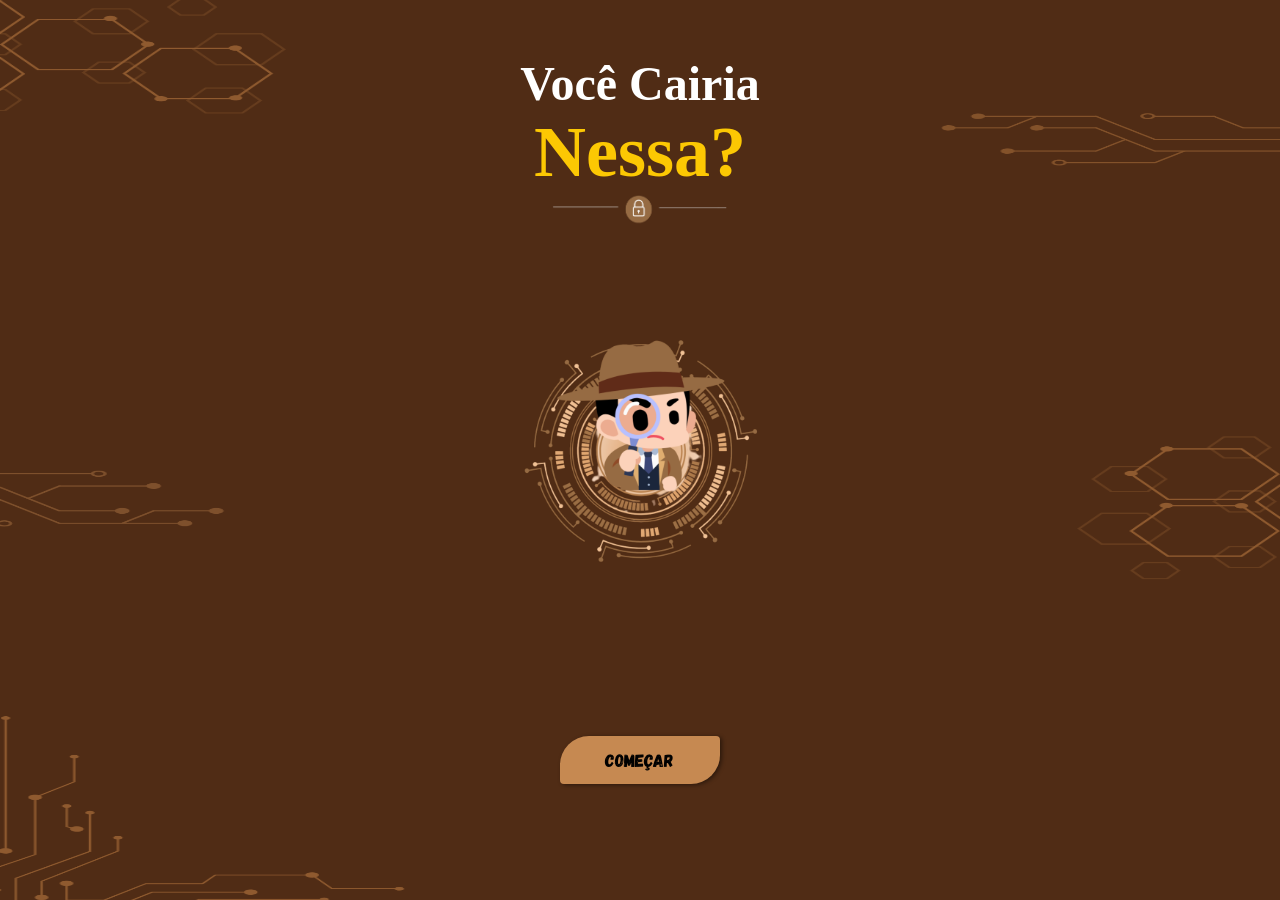
<file: index.html>
<!DOCTYPE html>
<html lang="en">
<head>
    <meta charset="UTF-8">
    <meta name="viewport" content="width=device-width, initial-scale=1.0">
    <link rel="stylesheet" href="src/CSS-style/style.css">
    <link rel="stylesheet" href="src/CSS-style/animate.css">
    <link rel="stylesheet" href="src/CSS-style/style-pages.css">
    <link rel="shortcut icon" href="src/imagens/lupa.ico" type="image/x-icon">
    
    <title>Você cairia nessa?</title>
    
</head>
<body class="inicial-page-background">
    <section class="inicial-page">
       <div class="container grid">
            <div class="text-container">
                <h1>Você Cairia <span>Nessa?</span></h1>
                <img src="src/imagens/cadeado.png"  draggable="false" class="cadeado" alt="imagem de um cadeado com uma linha em cada lado">
            </div>
       </div>
       
        <div class="ilustra-detetive grid">
            <img src="src/imagens//447fc56e-c2ff-4f36-9b94-378351c5968a.png"  draggable="false" class="detetive"  alt="imagem de um detetive com uma lupa na mão procurando algo">
        </div>


        <div class="botao-proxima grid" id="botaocomecar">
            <button><a href="notificacao.html">Começar</a></button>
       </div>
   
    </section>
     <script src="src/javascript/script.js"></script>
</body>
</html>
</file>
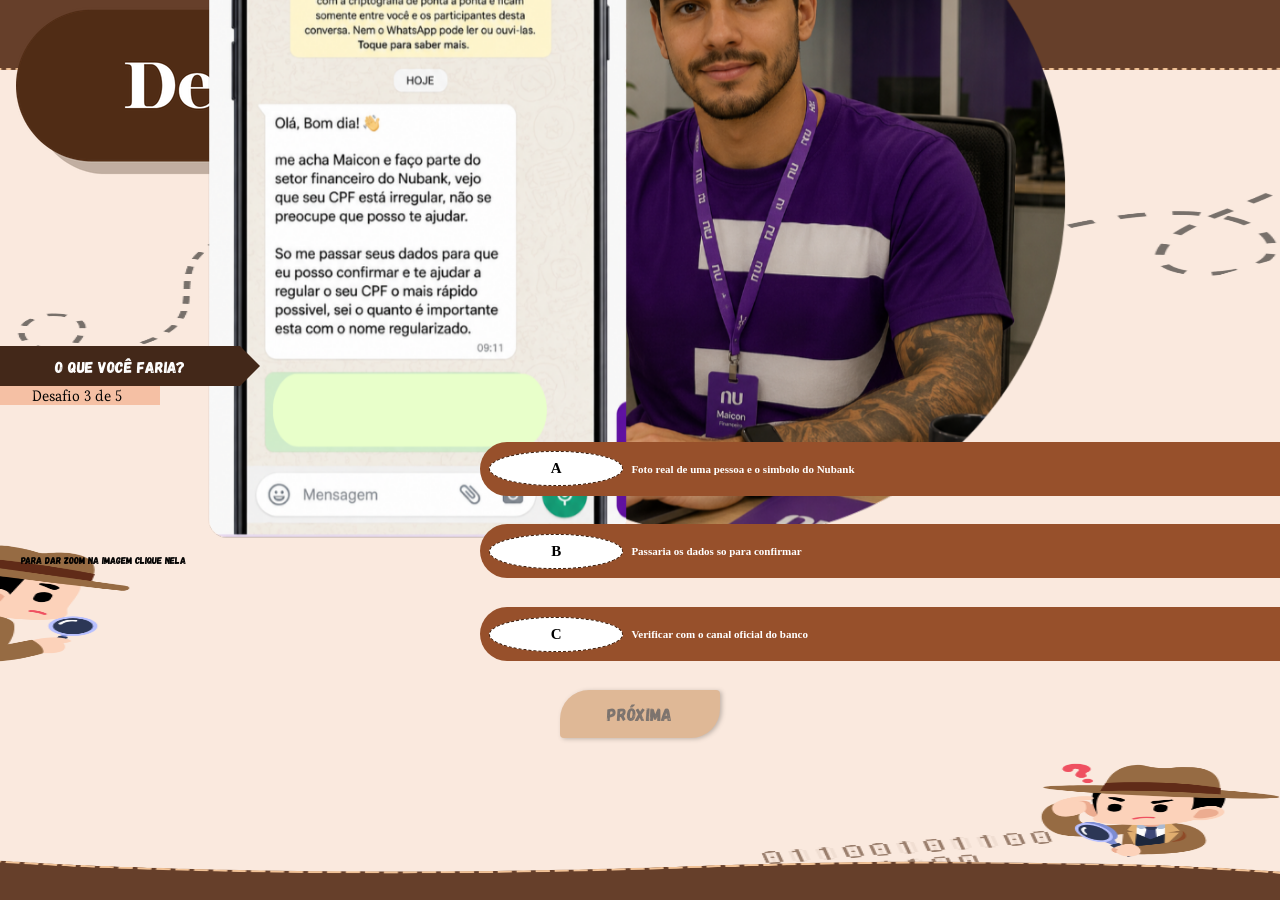
<file: fake-whats.html>
<!DOCTYPE html>
<html lang="en">
<head>
    <meta charset="UTF-8">
    <meta name="viewport" content="width=device-width, initial-scale=1.0">
     <link rel="stylesheet" href="src/CSS-style/style-pages.css">
    <link rel="shortcut icon" href="src/imagens/lupa.ico" type="image/x-icon">
    <title>Você cairia nessa?</title>

</head>
<body class="custom-background">


 <section class="question">
        <section class="principal3-page style-page grid-pages">
        <div class="botao-desafio">
            <img src="src/imagens/botao-desafio.png" alt="botao marrom com o nome desafio e um chapeu de detetive">
        </div>
        
        <div class="notificacao">
            <img src="src/imagens/fake-contato.png" alt="notificação do whatsapp de uma simulação de golpe e a imagem de um homem criado por IA,se passando como funcionário do banco Nubank">
            <p class="zoom-imagem-text">Para dar zoom na imagem clique nela</p>
        </div>

        <div class="bloco-pergunta">            
            <p id="pointer">O que você faria?</p>
            <p class="desafio-numero">Desafio 3 de 5</p>
        </div>
        
            

        <div class="botoes-escolha grid-iguais">

            <div class="botoes-escolha-container">
                <p class="botao-style-escolha evento-botao" id="botao-errado"><span>A</span>Foto real de uma pessoa e o simbolo do Nubank</p>
                <p class="botao-style-escolha evento-botao" id="botao-errado"><span>B</span>Passaria os dados so para confirmar</p>
                <p class="botao-style-escolha evento-botao" id="botao-certo"><span>C</span>Verificar com o canal oficial do banco</p>
                <div class="botao-proxima status-atual-proxima grid-iguais">
                    <button><a href="notificacao4.html">PRÓXIMA</a></button>
                </div>
            </div>
        </div>

        </div>

       
    </section>
    </section>
    
   
    <script src="src/javascript/script.js"></script>
       
</body>
</html>
</file>
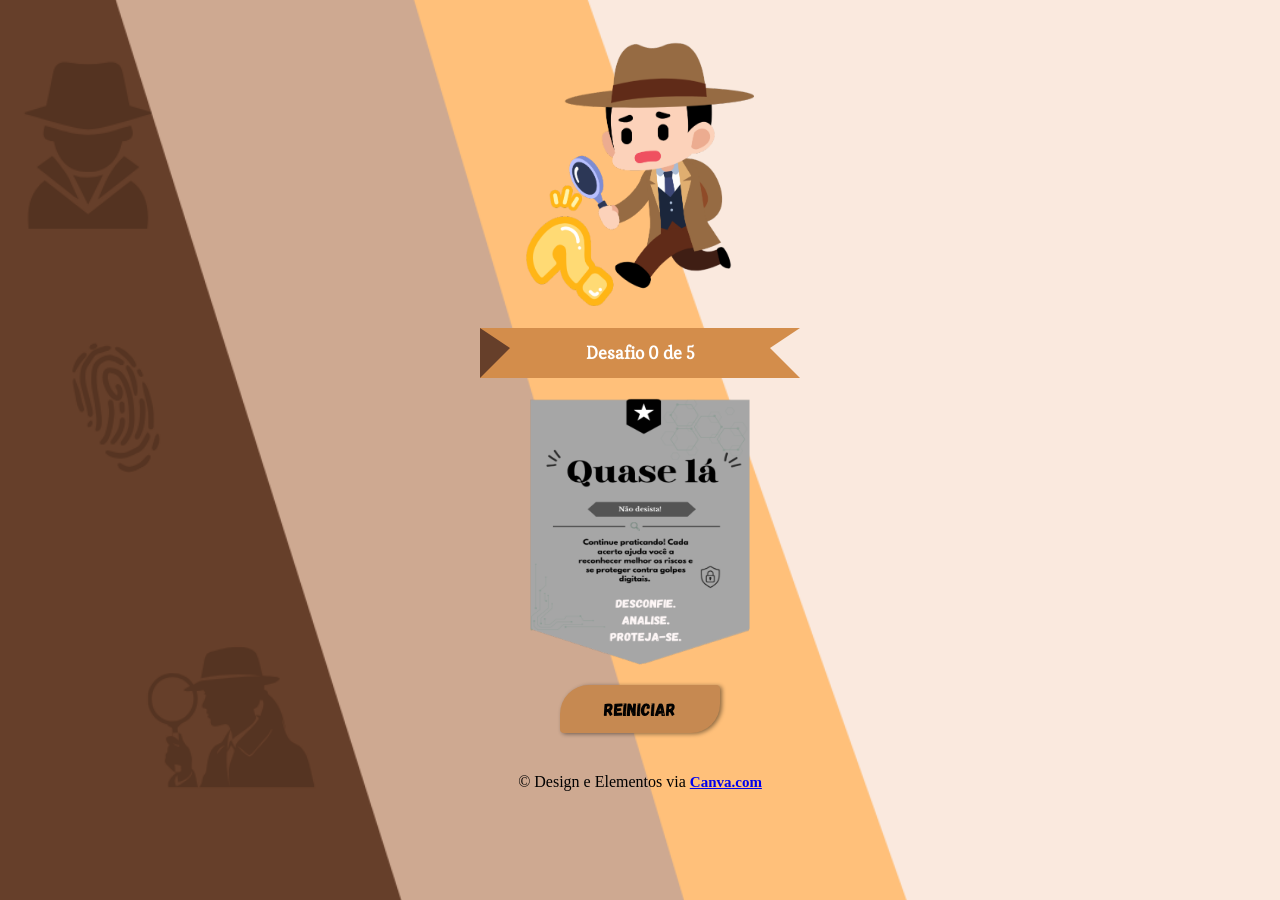
<file: loser.html>
<!DOCTYPE html>
<html lang="en">
<head>
    <meta charset="UTF-8">
    <meta name="viewport" content="width=device-width, initial-scale=1.0">
    <link rel="stylesheet" href="src/CSS-style/style.css">
    <link rel="stylesheet" href="src/CSS-style/style-pages.css">
    <link rel="stylesheet" href="src/CSS-style/animate.css">
    <link rel="icon" href="../src/imagens/lupa.ico" type="image/x-icon">
    <title>Você cairia nessa?</title>
</head>
<body>
    <section class="resultado-geral-container">
        <div class="resultado-geral-box">
            <div class="interrogacao">
                <img src="src/imagens/detetive-interrogacao.png" alt="">
            </div>
             <div class="geral-titulo">
                <h1>Desafio <span id="resultado"></span> de 5</h1>
            </div>

                <div class="geral-message">
                 <img src="src/imagens/loser.png" alt="">
                </div>  

                <div class="botao-proxima" id="reiniciar">
                    <button>Reiniciar</button>
                </div> 
        </div>
        <div id="sessao-creditos">
            © Design e Elementos via <a href="https://www.canva.com/" class="sessao-creditos">Canva.com</a>
        </div>
    </section>

    <script src="src/javascript/script.js"></script>
</body>
</html>
</file>
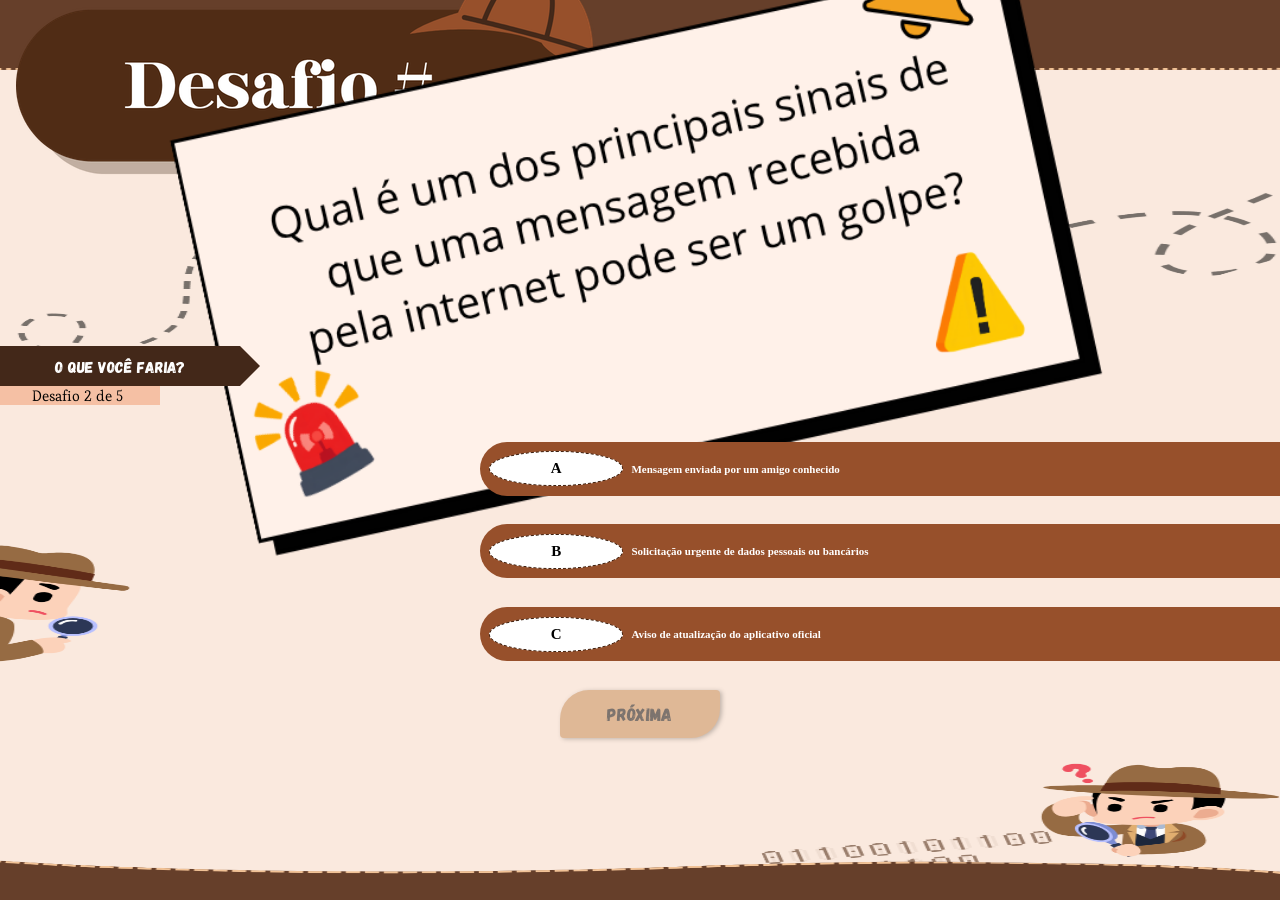
<file: notificacao2.html>
<!DOCTYPE html>
<html lang="en">
<head>
    <meta charset="UTF-8">
    <meta name="viewport" content="width=device-width, initial-scale=1.0">
     <link rel="stylesheet" href="src/CSS-style/style-pages.css">
    <link rel="shortcut icon" href="src/imagens/lupa.ico" type="image/x-icon">
    <title>Você cairia nessa?</title>

</head>
<body class="custom-background">


 <section class="question">
        <section class="principal2-page style-page grid-pages">
        <div class="botao-desafio ">
            <img src="src/imagens/botao-desafio.png" alt="botao marrom com o nome desafio e um chapeu de detetive">
        </div>
        
        <div class="notificacao">
            <img src="src/imagens/notificacao2.png" alt="imagem como se fosse uma notificacao de link suspeito">
        </div>

       <div class="bloco-pergunta">           
            <p id="pointer">O que você faria?</p>
            <p class="desafio-numero">Desafio 2 de 5</p>
        </div>

        
        
        <div class="botoes-escolha grid-iguais">
            
            <div class="botoes-escolha-container">
                <p class="botao-style-escolha evento-botao" id="botao-errado"><span>A</span>Mensagem enviada por um amigo conhecido</p>
                <p class="botao-style-escolha evento-botao" id="botao-certo"><span>B</span>Solicitação urgente de dados pessoais ou bancários</p>
                <p class="botao-style-escolha evento-botao" id="botao-errado"><span>C</span>Aviso de atualização do aplicativo oficial</p>
                <div class="botao-proxima status-atual-proxima grid-iguais">
                    <button><a href="fake-whats.html">PRÓXIMA</a></button>
                </div>
            </div>
            
        </div>
        
        
    

    </section>
    </section>
    
       
    <script src="src/javascript/script.js"></script>
</body>
</html>
</file>
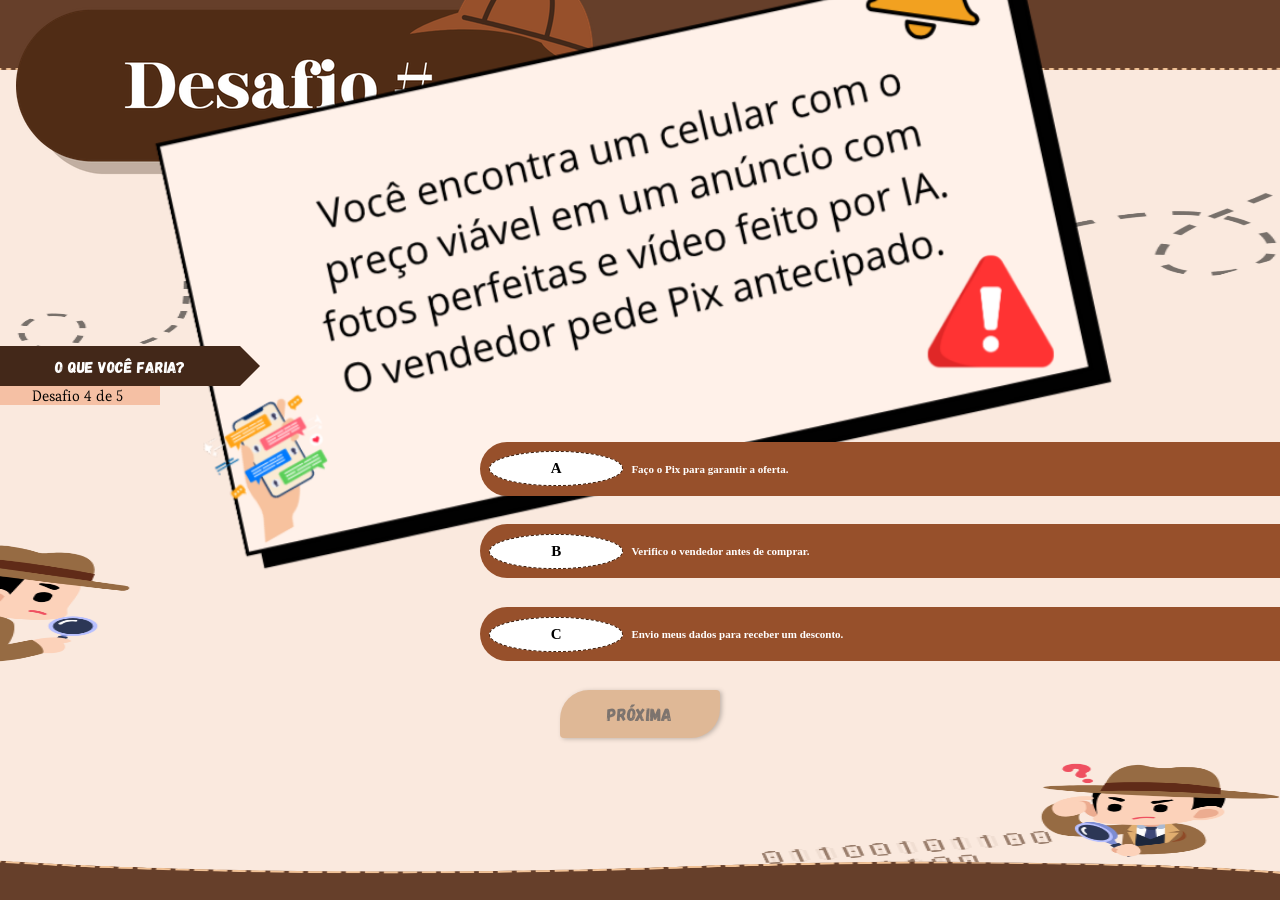
<file: notificacao4.html>
<!DOCTYPE html>
<html lang="en">
<head>
    <meta charset="UTF-8">
    <meta name="viewport" content="width=device-width, initial-scale=1.0">
    <link rel="stylesheet" href="src/CSS-style/style-pages.css">
    <link rel="shortcut icon" href="src/imagens/lupa.ico" type="image/x-icon">
    <title>Você cairia nessa?</title>
</head>
<body class="custom-background">
    
 <section class="question">
        <section class="principal4-page style-page grid-pages">
        <div class="botao-desafio">
            <img src="src/imagens/botao-desafio.png" alt="botao marrom com o nome desafio e um chapeu de detetive">
        </div>
        
        <div class="notificacao">
            <img src="src/imagens/notificacao3.png" alt="notificação do whatsapp de uma simulação de golpe">
            
        </div>

        <div class="bloco-pergunta">         
            <p id="pointer">O que você faria?</p>
            <p class="desafio-numero">Desafio 4 de 5</p>
        </div>
            
        
         <div class="botoes-escolha grid-iguais">

            <div class="botoes-escolha-container">
                <p class="botao-style-escolha evento-botao" id="botao-errado"><span>A</span>Faço o Pix para garantir a oferta.</p>
                <p class="botao-style-escolha evento-botao" id="botao-certo"><span>B</span>Verifico o vendedor antes de comprar.</p>
                <p class="botao-style-escolha evento-botao" id="botao-errado"><span>C</span>Envio meus dados para receber um desconto.</p>
                 <div class="botao-proxima status-atual-proxima grid-iguais">
                    <button><a href="flipcards-page.html">PRÓXIMA</a></button>
                </div>
            </div>
    
        </div>

       
            
        </div>

      

    </section>
    </section>

    
    <script src="src/javascript/script.js"></script>
    
</body>
</html>
</file>
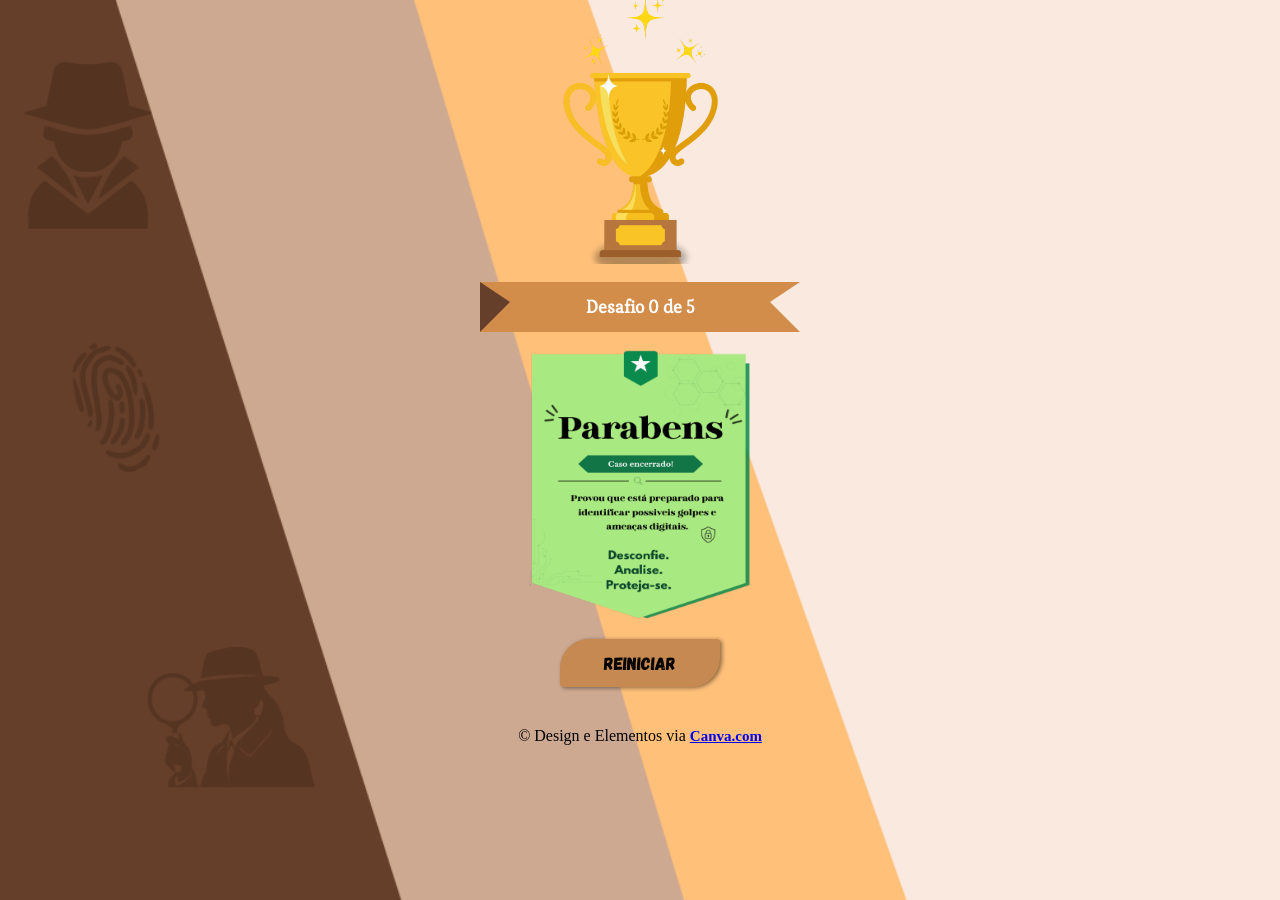
<file: winner.html>
<!DOCTYPE html>
<html lang="en">
<head>
    <meta charset="UTF-8">
    <meta name="viewport" content="width=device-width, initial-scale=1.0">
    <link rel="stylesheet" href="src/CSS-style/style.css">
    <link rel="stylesheet" href="src/CSS-style/style-pages.css">
    <link rel="stylesheet" href="src/CSS-style/animate.css">
    <link rel="shortcut icon" href="src/imagens/lupa.ico" type="image/x-icon">
   
    <title>Você cairia nessa?</title>
</head>
<body>
    <section class="resultado-geral-container">
        <div class="resultado-geral-box">
            <div class="trofeu">
                <img src="src/imagens/trofeu.png" alt="">
            </div>

            
            <div class="geral-titulo">
                <h1>Desafio <span id="resultado"></span> de 5</h1>
            </div>

            
               <div class="geral-message">
                 <img src="src/imagens/winner.png" alt="">
                </div> 


                <div class="botao-proxima" id="reiniciar">
                    <button>Reiniciar</button>
                </div>
        
                
        </div>
        <div>
            © Design e Elementos via <a href="https://www.canva.com/" class="sessao-creditos">Canva.com</a>
        </div>
    </section>
    
    <script src="src/javascript/script.js"></script>
</body>
</html>
</file>
<file: src/CSS-style/style.css>
@font-face {
    font-family: "Esteban-Regular";
    src: url(../../Fonte-letra/Esteban-Regular.ttf) format("truetype");
    font-weight: 400;
    font-style: normal;
}

*{
    margin: 0;
    padding: 0;
    box-sizing: border-box;
    
}



body.inicial-page-background{
    background-color: rgb(226, 188, 152);
    background-image: url(../imagens/fundo-page-1.png);
    background-size: 100% 100%;
    background-repeat: no-repeat;
    background-position: center top;
    background-attachment: fixed;
}

.text-container, .interrogacao{
    animation: pulse;
    animation-duration: 4s;
}

.ilustra-detetive, .trofeu{
    animation: bounce;
    animation-duration: 3s;
    
}

.ilustra-detetive, .text-container, .trofeu, .interrogacao{
    animation-timing-function: linear;
    animation-iteration-count: infinite;
}

/*--------------PAGINA INDEX------------*/
/*----Esta index não tem na principal------------*/


.inicial-page{
    
    gap: 1.8rem;
    background-size: cover;
    background-repeat: no-repeat;
    height: 100vh;
    position: relative;
    display: grid;
    grid-template-columns: repeat(3, 1fr);
    grid-template-rows: repeat(3, 1fr);
}

.container{
    width: 99%;
    padding: 1.5rem;

   .text-container{
        width: 100%;
        min-height: 100%;        
        display: flex;
        flex-direction: column;
        align-items: center;
   }

    h1{
        font-size: 3rem;
        color: #fff;  
        text-align: center;
       
    }

    .text-container span{
        font-size: 4.5rem;
        color: #fcc803;
    }


   .cadeado{
    width: 11rem;
   }
}


.detetive{
    width: 15rem;   
}

.grid{
    grid-column: 2/3;
    margin: auto;
}




/*--------------PAGINA FLIPCARDS / grid-pages ------------*/
    
    
.principal5-page .botao-desafio{
        width: 99%;
        height: 70%;
        padding-bottom: 1rem;

    img{
        max-width: 60vw;
    }
}

    .principal5-page .bloco-pergunta{
        height: 6rem;
       
    }

    .principal5-page .desafio-numero{
        grid-column: 1/4;
      
        
    }

 .principal5-page #pointer {
        width: 10rem;
        height: 50px;
        font-size: 12px;
    }

    .principal5-page  #pointer:before {
        border-top: 30px solid transparent;
        
    }
    
      
    .principal5-page .desafio-numero::before{
        right: 19.2rem;
        bottom: 1rem;
    }
  
    .principal5-page .style-page .bloco-pergunta{
        width: 10rem;
        gap: 5rem;
    }
   
    .card-container{
          display: grid;
          grid-template-columns: repeat(3, 1fr);
          
          gap: 0.8rem;
          padding: 0rem  10px;
          
    }

    .card-container .card-style{
        width: 30vw;
        height: 17vh;
        border-radius: 20px;
        font-size: 12px;
            
        position: relative;
        transform-style: preserve-3d;
        transition: transform 0.6s; 

        font-weight: 600;
        word-wrap: break-word;
        white-space: normal;
        cursor: pointer;
        -webkit-tap-highlight-color: transparent;
        
    }
    
    

    .principal5-page .botao-proxima{
        grid-column: 1/4;
        
    }

    .card-front, .card-back{
        position: absolute;
        width: 100%;
        height: 100%;
        display: flex;
        justify-content: center;
        align-items: center;
        backface-visibility: hidden;
        padding: 0.5rem;

    }
  
    .card-front{
            transform: rotateY(0deg);  
            text-align: center;

        }

    .card-back{
            transform: rotatey(180deg);
        }
  
        .card-back .opcao-correta{
            max-width: 15vw;
            min-height: 10vh;
        }

        .card-back .opcao-errada{
            max-width: 20vw;
            min-height: 10vh;
        } 


        /*Cards-cores*/
        
        .card-cor1{
            background-color: #e1baa1;
            color: #7b4c33;
        }

        .card-cor2, .card-cor4{
            background-color: #7b4c33;
            color: #fff;
        }

        .card-cor3, .card-cor9{
            background-color: #ffc07a;
            color: #663f2a;
        }

        .card-cor5, .card-cor7{
            background-color: #f1c296;
            color: #7b4c33;
        }

        .card-cor6, .card-cor8{
           background-color: #b26136;
            color: #fff;
        }


        .principal5-page .botao-proxima{
            margin: 2rem auto;
            height: 9.1rem;
        }
        /*Cards-cores*/

        .resultado-geral-container{
            background-image: url(../imagens/fundo-resultado.png);
             min-height: 100vh;
             background-repeat: no-repeat;
             background-size: cover;
            display: flex;
            align-items: center;
            flex-direction: column;
            
        }
        
        .resultado-geral-box{
           position: relative;
            width: min(100%, 300px);
            aspect-ratio: 9/16;
            display: flex;
            justify-content: center;
            align-items: center;
            flex-direction: column;
            gap: 1.1rem;
            padding: 2.5rem;

               img{
                 width: clamp(10rem, 5%, 180px);
               }

            .trofeu{
                margin-top: 1.5rem;
                display: flex;
                align-items: center;
                justify-content: center;
            }
        }

         .geral-titulo {
            width: 20rem;
            height: 50px;
            position: relative;
            background-color: #d38d4b;
            display: flex;
            justify-content: center;
            align-items: center;
            font-size: 12px;
            color: #fff;
            font-family: "Esteban-Regular", sans-serif;
    }

    .geral-titulo:before {
        content: "";
        position: absolute;
        right: 0px;
        bottom: 0;
        width: 0;
        height: 0;
        border-right: 30px solid #fae9de;
        border-top: 20px solid transparent;
        border-bottom: 30px solid transparent;
    }

    .geral-titulo:after {
        content: "";
        position: absolute;
        left: 0px;
        bottom: 0;
        width: 0;
        height: 0;
        border-left: 30px solid #663f2a;
        border-top: 20px solid transparent;
        border-bottom: 30px solid transparent;
    }
        .resultado-geral-box .trofeu img{
            max-width: 40vh;
            min-height: 30vh;
            margin-top: -70px;
        }

        .geral-message{
            width: 19rem;
            height: 17rem;
           
            display: flex;
            justify-content: center;
        
            img{
                width: 75%;
            }

        }

    
        /*page-loser*/

        .interrogacao{
            min-width: 40vh;
            min-height: 30vh;
            display: flex;
            justify-content: center;
            
            img{
                width: 65%;
            }
        }


         @media(min-width: 360px){
            
                .principal5-page .botao-desafio{
                    width: 100%;
                    img{
                        max-width: 60vw;
                    }

                }
                .card-container{
                    display: grid;
                    grid-template-columns: repeat(3, 1fr);
                  padding-left: 0.5rem;
                }
            
        
                .card-container .card-style{
                    width: 28vw;
                    height: 14vh;
                    }

               
    
    }
</file>
<file: src/CSS-style/style-pages.css>
@font-face {
    font-family: "Esteban-Regular";
    src: url(../../src2/Fonte-letra/Esteban-Regular.ttf) format("truetype");
    font-weight: 400;
    font-style: normal;
}


@font-face {
    font-family: "Gagalin-Regular";
    src: url(../../src2/Fonte-letra/Gagalin-Regular.otf) format("openType");
    font-weight: 400;
    font-style: normal;
}



*{
    margin: 0;
    padding: 0;
    box-sizing: border-box;
    
}

.sessao-creditos{
    font-size: 15px;
    font-weight: 600;
    
}

.sessao-creditos:hover{
    color: #fff;
}


body.custom-background{
    background-color: rgb(226, 188, 152);
    background: url(../imagens/fundo-pagina-principal.png);
    background-size: 100% 100%;
    background-repeat: no-repeat;
    background-position: left top;
    background-attachment: fixed;
    
     
}



/*--------------pagina-principal----------------------*/


.style-page{
   display: flex;
   justify-content: center;
   align-items: center;
   flex-direction: column;
}

    .style-page .botao-desafio{
        grid-column: 1/3;
      

     img{
        max-width: 60vw;
        margin: -3rem 0px 0px 1rem;
     }

    }

    .style-page .notificacao{
       grid-column: 1/4;
        width: 99%;
        margin-top: -2rem;

        img{
            width: 77%;
            display: block;
            margin: 0 auto ;
        }

    }

        .principal3-page .notificacao img{
            width: 70%;
        }

        .principal3-page .notificacao:hover img{
            transform: scale(1.4);
            
        }
        .zoom-imagem-text{
            width: 16rem;
            font-size: 10px;
            margin-left: 5px;
            font-family: "Gagalin-Regular", sans-serif;
        }

    .principal3-page .notificacao{
            padding: 1rem;
        }

    #pointer {
        width: 15rem;
        height: 40px;
        position: relative;
        background-color: #432819;
        display: flex;
        justify-content: center;
        align-items: center;
        font-size: 16px;
        color: #fff;
        font-family: "Gagalin-Regular", sans-serif;

    }


    .style-page .bloco-pergunta{
        width: 20rem;
        grid-column: 1/3;
         margin-top: 1rem;
        
    }


   #pointer:before {
        content: "";
        position: absolute;
        right: -20px;
        bottom: 0;
        width: 0;
        height: 0;
        border-left: 20px solid #432819;
        border-top: 20px solid transparent;
        border-bottom: 20px solid transparent;
    }

    .desafio-numero{
         width: 10rem;
        padding-left: 2rem;
         font-size: 15px;
         font-family: "Esteban-Regular", sans-serif;
         background-color: #f5c0a4;
        
         
    }

   

    .style-page .botoes-escolha{
    
        max-width: clamp( 20rem, 5vh, 5rem);
        min-height: 25vh;
        gap: 2rem;
        
        
    
        .botoes-escolha-container{
            display: flex;
            flex-direction: column;
            gap: 1.8rem;
            
        }

        .botao-style-escolha{
            font-size: 11px;
            background-color: #97502b;
            min-width: 70vw;
            min-height: 6vh;
            display: flex;
            align-items: center;
            border-radius: 30px;
            color: #fff;
            gap: 0.5rem;
            font-weight: 600;
            cursor: pointer;
           position: relative;
           transition: background 0.3s ease;
            -webkit-tap-highlight-color: transparent;


            span{
                background-color: #fff;
                color: #000;
                width: 15%;
                height: 35px;
                text-align: center;
                border-radius: 80%;
                padding-top: 0.5rem;
                border: 1px dashed #3b2011;
                margin-left: 9px;
                font-size: 15px;    
            }
            
        }   


      
    }


    .status-atual-proxima{
        pointer-events: none;
        opacity: 0.5;
    }
     
    .proxima-ativo{
        pointer-events: auto;
        opacity: 1;

    }


    .botao-proxima button{
        width: 10rem;
        height: 3rem;
        
        background-color: #c68951;
        box-shadow: 2px 1px 4px #00000075;
        border-radius: 29px 4px 29px 4px;
        font-family: "Gagalin-Regular", sans-serif;
        font-size: 18px;
        border: none;
        cursor: pointer;
        transition: background 0.3s ease;
        text-transform: uppercase;
        -webkit-tap-highlight-color: transparent;
    }

    .botao-proxima a:link , a:visited{
        text-decoration: none;
        color: #000;
    }

    .botao-proxima button:hover{
        background-color: #a77343;
        color: #fff;
    }
    .botao-proxima  a:visited:hover{
        color: #fff;
    }
    
    
    .botao-proxima button a:link{
        width: 99%;
        height: 99%;
        border-radius: 29px 4px 29px 4px;
        display: flex;
        justify-content: center;
        align-items: center;
    }

   
    .botao-proxima button:active{
        background-color: #e0a029;
    }

    /*--------------grid-pages---------------------*/

  .grid-pages{
    display: grid;
    grid-template-columns: repeat(3, minmax(8rem, 1fr));
    grid-template-rows: repeat(5, minmax(0, 9.2rem));
  }
      
  .grid-iguais{
    grid-column: 1/4;
    margin: auto;
  }
</file>
